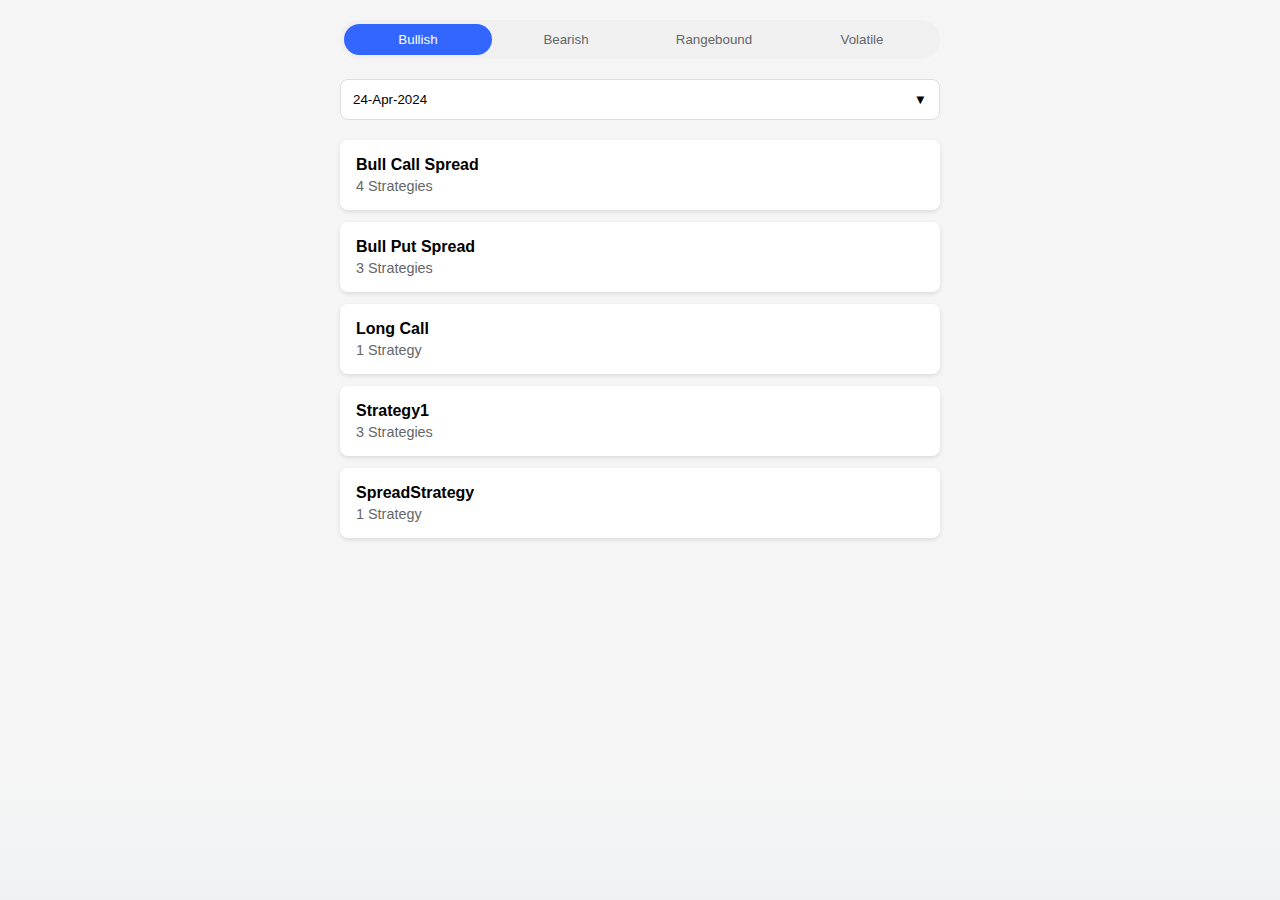
<file: index.html>
<!DOCTYPE html>
<html lang="en">
<head>
    <meta charset="UTF-8">
    <meta name="viewport" content="width=device-width, initial-scale=1.0">
    <title>Interactive UI</title>
    <link rel="stylesheet" href="nerve_style.css">
    <link rel="icon" href="Images/favicon.ico" type="image/x-icon">
</head>
<body>
    <div class="container">
        <div class="view-toggle">
            <button class="active">Bullish</button>
            <button>Bearish</button>
            <button>Rangebound</button>
            <button>Volatile</button>
        </div>

        <div class="date-selector">
            <button class="date-dropdown">
                Select Date
                <span class="dropdown-arrow">▼</span>
            </button>
            <div class="date-options"></div>
        </div>

        <div class="strategy-cards"></div>
    </div>
    <!-- Just one animattion I have added -->
    <div class="wave-container">
        <svg class="wave wave-1" viewBox="0 0 1200 120" preserveAspectRatio="none">
            <path d="M0 40 Q150 60 300 40 Q450 20 600 40 Q750 60 900 40 Q1050 20 1200 40" 
                  stroke="#87CEEB" stroke-width="1.5" fill="none"></path>
        </svg>
        <svg class="wave wave-2" viewBox="0 0 1200 120" preserveAspectRatio="none">
            <path d="M0 50 Q150 30 300 50 Q450 70 600 50 Q750 30 900 50 Q1050 70 1200 50" 
                  stroke="#87CEEB" stroke-width="1.5" fill="none"></path>
        </svg>
        <svg class="wave wave-3" viewBox="0 0 1200 120" preserveAspectRatio="none">
            <path d="M0 60 Q150 80 300 60 Q450 40 600 60 Q750 80 900 60 Q1050 40 1200 60" 
                  stroke="#87CEEB" stroke-width="1.5" fill="none"></path>
        </svg>
        <svg class="wave wave-4" viewBox="0 0 1200 120" preserveAspectRatio="none">
            <path d="M0 70 Q150 50 300 70 Q450 90 600 70 Q750 50 900 70 Q1050 90 1200 70" 
                  stroke="#87CEEB" stroke-width="1.5" fill="none"></path>
        </svg>
    </div>

    <script src="Js/nerve_data.js"></script>
    <script src="Js/nerve_js.js"></script>
</body>
</html>
</file>
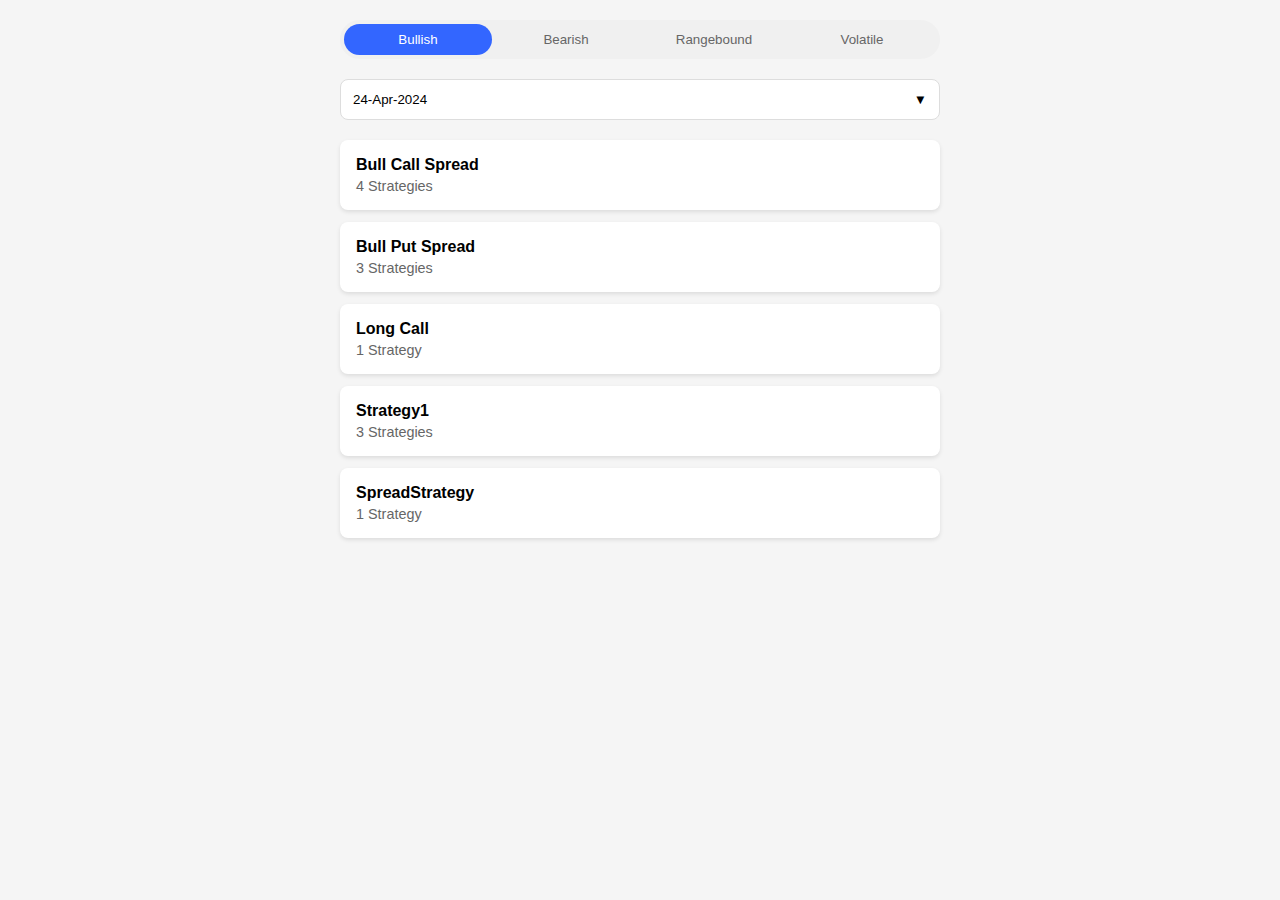
<file: nerve.html>
<!DOCTYPE html>
<html lang="en">
<head>
    <meta charset="UTF-8">
    <meta name="viewport" content="width=device-width, initial-scale=1.0">
    <title>Interactive UI</title>
    <link rel="stylesheet" href="nerve_style.css">
    <link rel="icon" href="Images/favicon.ico" type="image/x-icon">
</head>
<body>
    <div class="container">
        <div class="view-toggle">
            <button class="active">Bullish</button>
            <button>Bearish</button>
            <button>Rangebound</button>
            <button>Volatile</button>
        </div>

        <div class="date-selector">
            <button class="date-dropdown">
                Select Date
                <span class="dropdown-arrow">▼</span>
            </button>
            <div class="date-options"></div>
        </div>

        <div class="strategy-cards"></div>
    </div>

    <script src="Js/nerve_data.js"></script>
    <script src="Js/nerve_js.js"></script>
</body>
</html>
</file>
<file: nerve_style.css>
* {
    margin: 0;
    padding: 0;
    box-sizing: border-box;
    font-family: -apple-system, BlinkMacSystemFont, "Segoe UI", Roboto, sans-serif;
}

body {
    padding: 20px;
    background-color: #f5f5f5;
}

.container {
    max-width: 600px;
    margin: 0 auto;
}

.view-toggle {
    display: flex;
    background: #f0f0f0;
    border-radius: 25px;
    padding: 4px;
    margin-bottom: 20px;
}

.view-toggle button {
    flex: 1;
    padding: 8px 16px;
    border: none;
    background: none;
    border-radius: 20px;
    cursor: pointer;
    color: #666;
    transition: all 0.3s ease;
}

.view-toggle button.active {
    background: #3366ff;
    color: white;
}

.date-selector {
    position: relative;
    margin-bottom: 20px;
}

.date-dropdown {
    width: 100%;
    padding: 12px;
    border: 1px solid #ddd;
    border-radius: 8px;
    background: white;
    cursor: pointer;
    position: relative;
    text-align: left;
}

.date-options {
    display: none;
    position: absolute;
    top: 100%;
    left: 0;
    right: 0;
    background: white;
    border: 1px solid #ddd;
    border-radius: 8px;
    margin-top: 4px;
    z-index: 100;
}

.date-options.show {
    display: block;
}

.date-option {
    padding: 12px;
    cursor: pointer;
}

.date-option:hover {
    background: #f5f5f5;
}

.strategy-cards {
    display: grid;
    gap: 12px;
}

.strategy-card {
    background: white;
    padding: 16px;
    border-radius: 8px;
    box-shadow: 0 2px 4px rgba(0,0,0,0.1);
}

.strategy-name {
    font-weight: 600;
    margin-bottom: 4px;
}

.strategy-count {
    color: #666;
    font-size: 0.9em;
}

.empty-state {
    text-align: center;
    padding: 40px;
    color: #666;
}

.dropdown-arrow {
    float: right;
    transition: transform 0.3s ease;
}

.date-dropdown.open .dropdown-arrow {
    transform: rotate(180deg);
}

body {
    margin: 0;
    min-height: 100vh;
    position: relative;
}

.wave-container {
    position: fixed;
    bottom: 0;
    left: 0;
    width: 100%;
    height: 120px;
    overflow: hidden;
    background: linear-gradient(to bottom, transparent, rgba(135, 206, 235, 0.05));
    pointer-events: none;
    z-index: 1000;
}

.wave {
    position: absolute;
    width: 200%;
    height: 100%;
    bottom: -5px;
    opacity: 0;
}

.wave-1 {
    animation: wave1 8s linear infinite, fade 2s infinite;
    animation-delay: 0s, 0s;
}

.wave-2 {
    animation: wave2 10s linear infinite, fade 2s infinite;
    animation-delay: -3s, -0.5s;
}

.wave-3 {
    animation: wave3 12s linear infinite, fade 2s infinite;
    animation-delay: -6s, -1s;
}

.wave-4 {
    animation: wave2 14s linear infinite, fade 2s infinite;
    animation-delay: -9s, -1.5s;
}

@keyframes wave1 {
    0% { transform: translateX(0) scaleY(1); }
    50% { transform: translateX(-25%) scaleY(0.95); }
    100% { transform: translateX(-50%) scaleY(1); }
}

@keyframes wave2 {
    0% { transform: translateX(0) scaleY(0.95); }
    50% { transform: translateX(-25%) scaleY(1); }
    100% { transform: translateX(-50%) scaleY(0.95); }
}

@keyframes wave3 {
    0% { transform: translateX(0) scaleY(0.9); }
    50% { transform: translateX(-25%) scaleY(1.05); }
    100% { transform: translateX(-50%) scaleY(0.9); }
}

@keyframes fade {
    0%, 100% { opacity: 0.3; }
    50% { opacity: 0.7; }
}

.wave path {
    stroke-dasharray: 1500;
    stroke-dashoffset: 0;
    animation: shimmer 3s linear infinite;
}

@keyframes shimmer {
    0% { stroke-dashoffset: 1500; }
    100% { stroke-dashoffset: -1500; }
}
</file>
